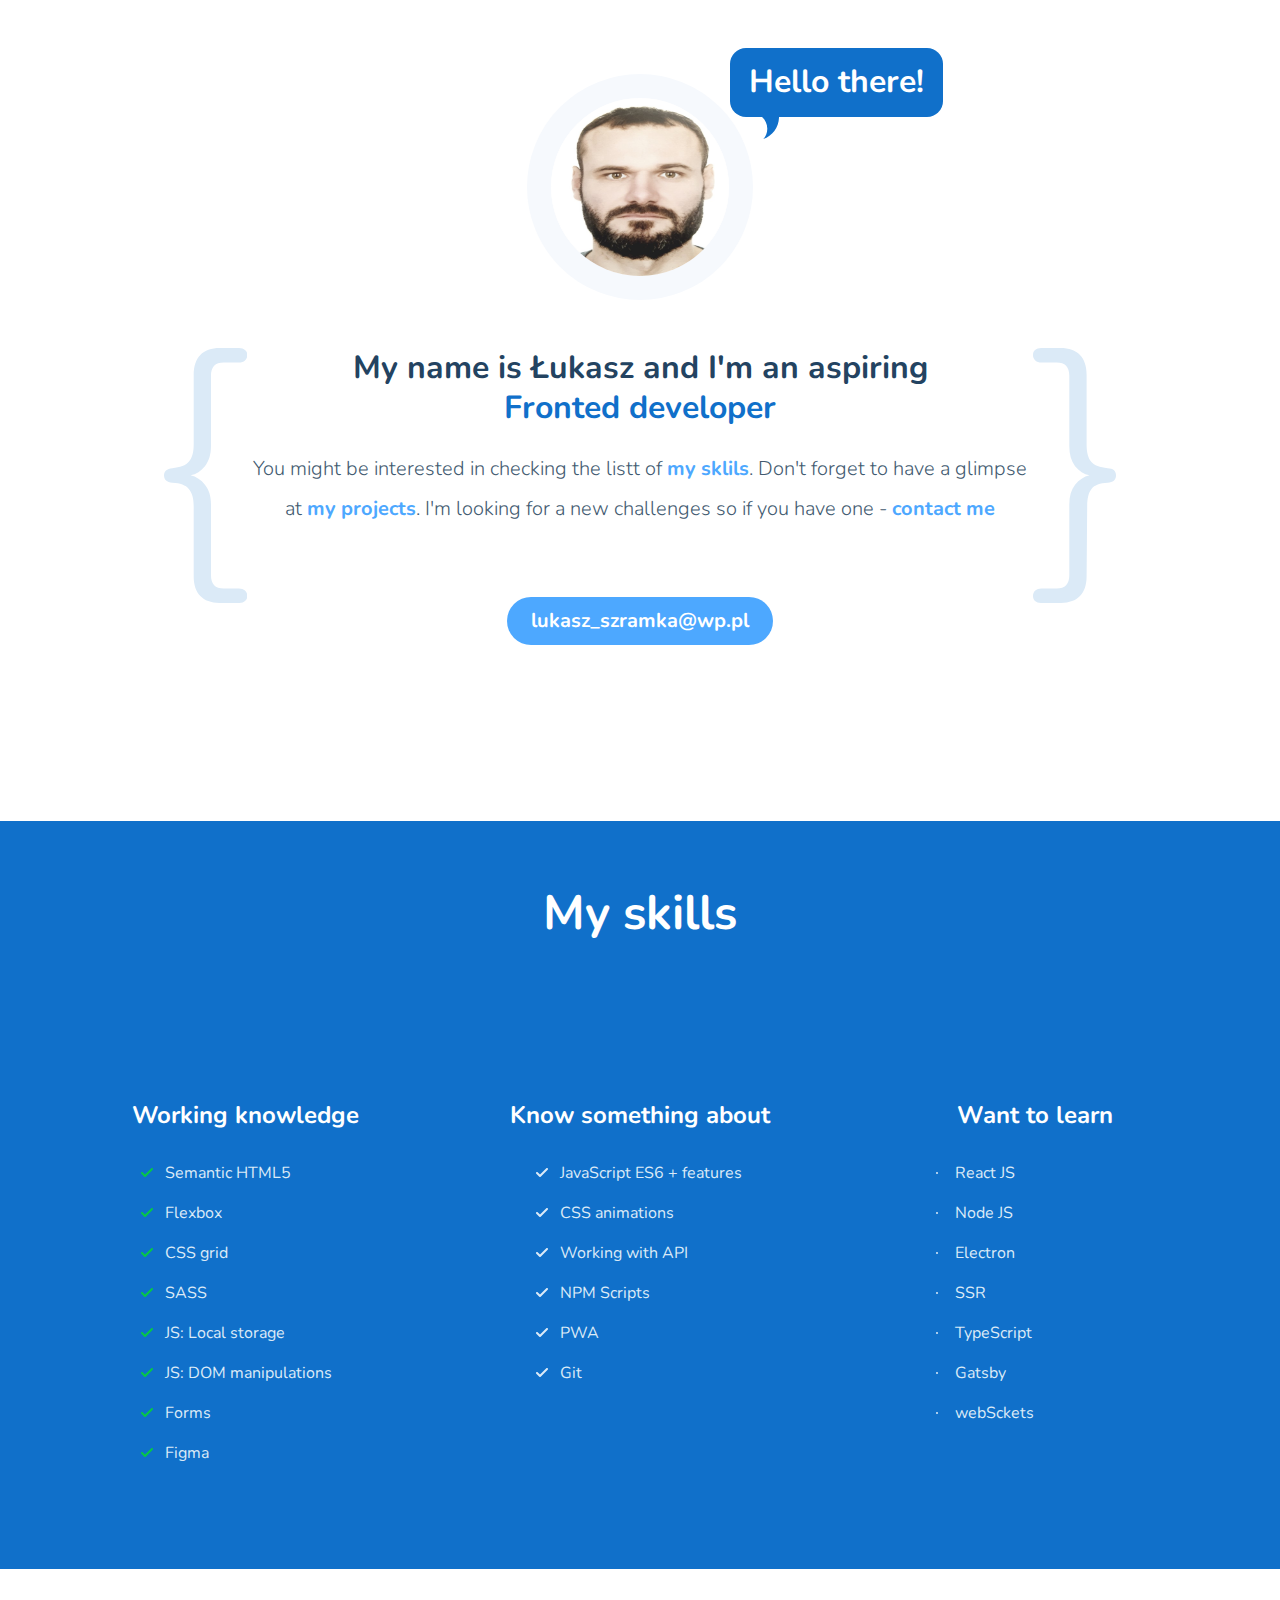
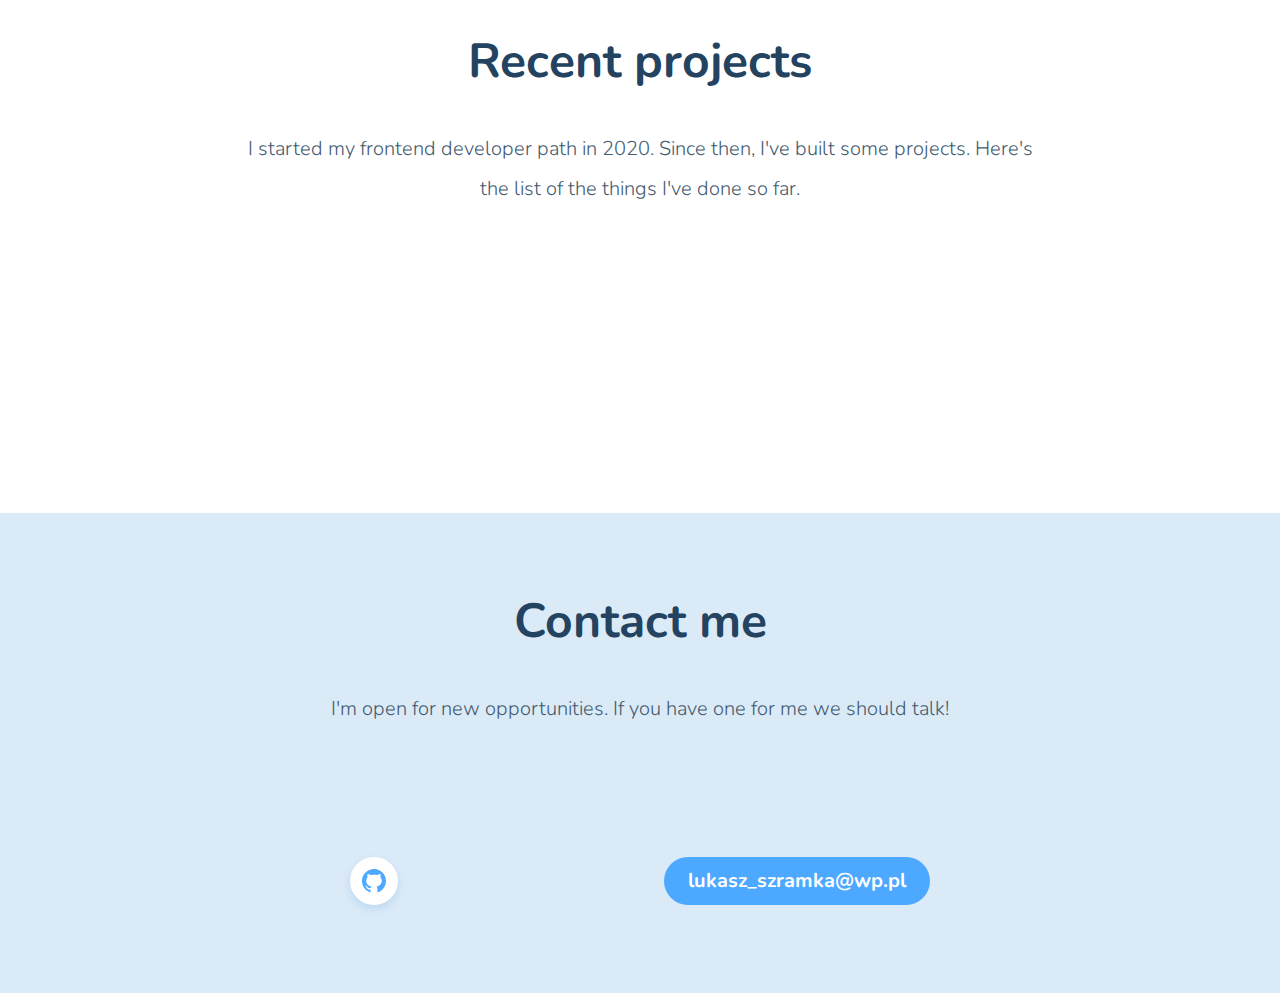
<file: index.html>
<!doctype html><html lang="en"><head><meta charset="UTF-8"/><meta name="viewport" content="width=device-width,initial-scale=1"/><title>Łukasz Szramka - prtfolio</title><meta name="description" content="Szramka skills & project"/><meta property="og:title" content="Łukasz Szramka - prtfolio"/><meta property="og:description" content="Szramka skills & project"/><meta property="og:url" content="https://szramkalukasz.github.io"/><meta property="og:image" content="https://szramkalukasz.github.io/og-1.jpg"/><link href="index.8674da12.css" rel="stylesheet"></head><body><main><section class="hero"><div class="hero__image-container"><img src="img/Łukasz.c7eaf3b4.jpg" class="hero__image" alt="Łukasz photo"> <span class="hero__bubble"><span class="hero__hello">Hello there!</span></span></div><div class="hero__description"><h1 class="hero__header">My name is Łukasz and I'm an aspiring <span class="hero__special">Fronted developer</span></h1><p class="hero__paragraph">You might be interested in checking the listt of <a class="hero__link" href="#skills">my sklils</a>. Don't forget to have a glimpse at <a class="hero__link" href="#project">my projects</a>. I'm looking for a new challenges so if you have one - <a class="hero__link" href="#contact">contact me</a></p><a class="hero__contact" href="mailto:lukasz_szramk@wp.pl">lukasz_szramka@wp.pl</a></div></section><section class="skills" id="skills"><h2 class="skills__header">My skills</h2><div class="skills__columns"><article class="skills-section"><h3 class="skills-section__header">Working knowledge</h3><ul class="skills-list"><li class="skills-list__item">Semantic HTML5</li><li class="skills-list__item">Flexbox</li><li class="skills-list__item">CSS grid</li><li class="skills-list__item">SASS</li><li class="skills-list__item">JS: Local storage</li><li class="skills-list__item">JS: DOM manipulations</li><li class="skills-list__item">Forms</li><li class="skills-list__item">Figma</li></ul></article><article class="skills-section"><h3 class="skills-section__header">Know something about</h3><ul class="skills-list skills-list--blue"><li class="skills-list__item">JavaScript ES6 + features</li><li class="skills-list__item">CSS animations</li><li class="skills-list__item">Working with API</li><li class="skills-list__item">NPM Scripts</li><li class="skills-list__item">PWA</li><li class="skills-list__item">Git</li></ul></article><article class="skills-section"><h3 class="skills-section__header">Want to learn</h3><ul class="skills-list skills-list--dot"><li class="skills-list__item">React JS</li><li class="skills-list__item">Node JS</li><li class="skills-list__item">Electron</li><li class="skills-list__item">SSR</li><li class="skills-list__item">TypeScript</li><li class="skills-list__item">Gatsby</li><li class="skills-list__item">webSckets</li></ul></article></div></section><section class="projects" id="project"><h2 class="projects__header">Recent projects</h2><p class="projects__description">I started my frontend developer path in 2020. Since then, I've built some projects. Here's the list of the things I've done so far.</p><div class="projects-grid projects-grid--js"></div></section><section class="contact" id="contact"><h2 class="contact__header">Contact me</h2><p class="contact__description">I'm open for new opportunities. If you have one for me we should talk!</p><div class="contact__links"><ul class="socials"><li class="socials__item"><a class="socials__link" href="https://github.com/szramkalukasz"><img class="socials__icon" src="img/Github-blue.d527165b.svg" alt="Szramka Łukasz github" rel="noopener noreferrer" target="_blank"></a></li></ul><a class="contact__mail" href="mailto:lukasz_szramk@wp.pl">lukasz_szramka@wp.pl</a></div></section></main><script src="index.8674da12.js"></script></body></html>
</file>
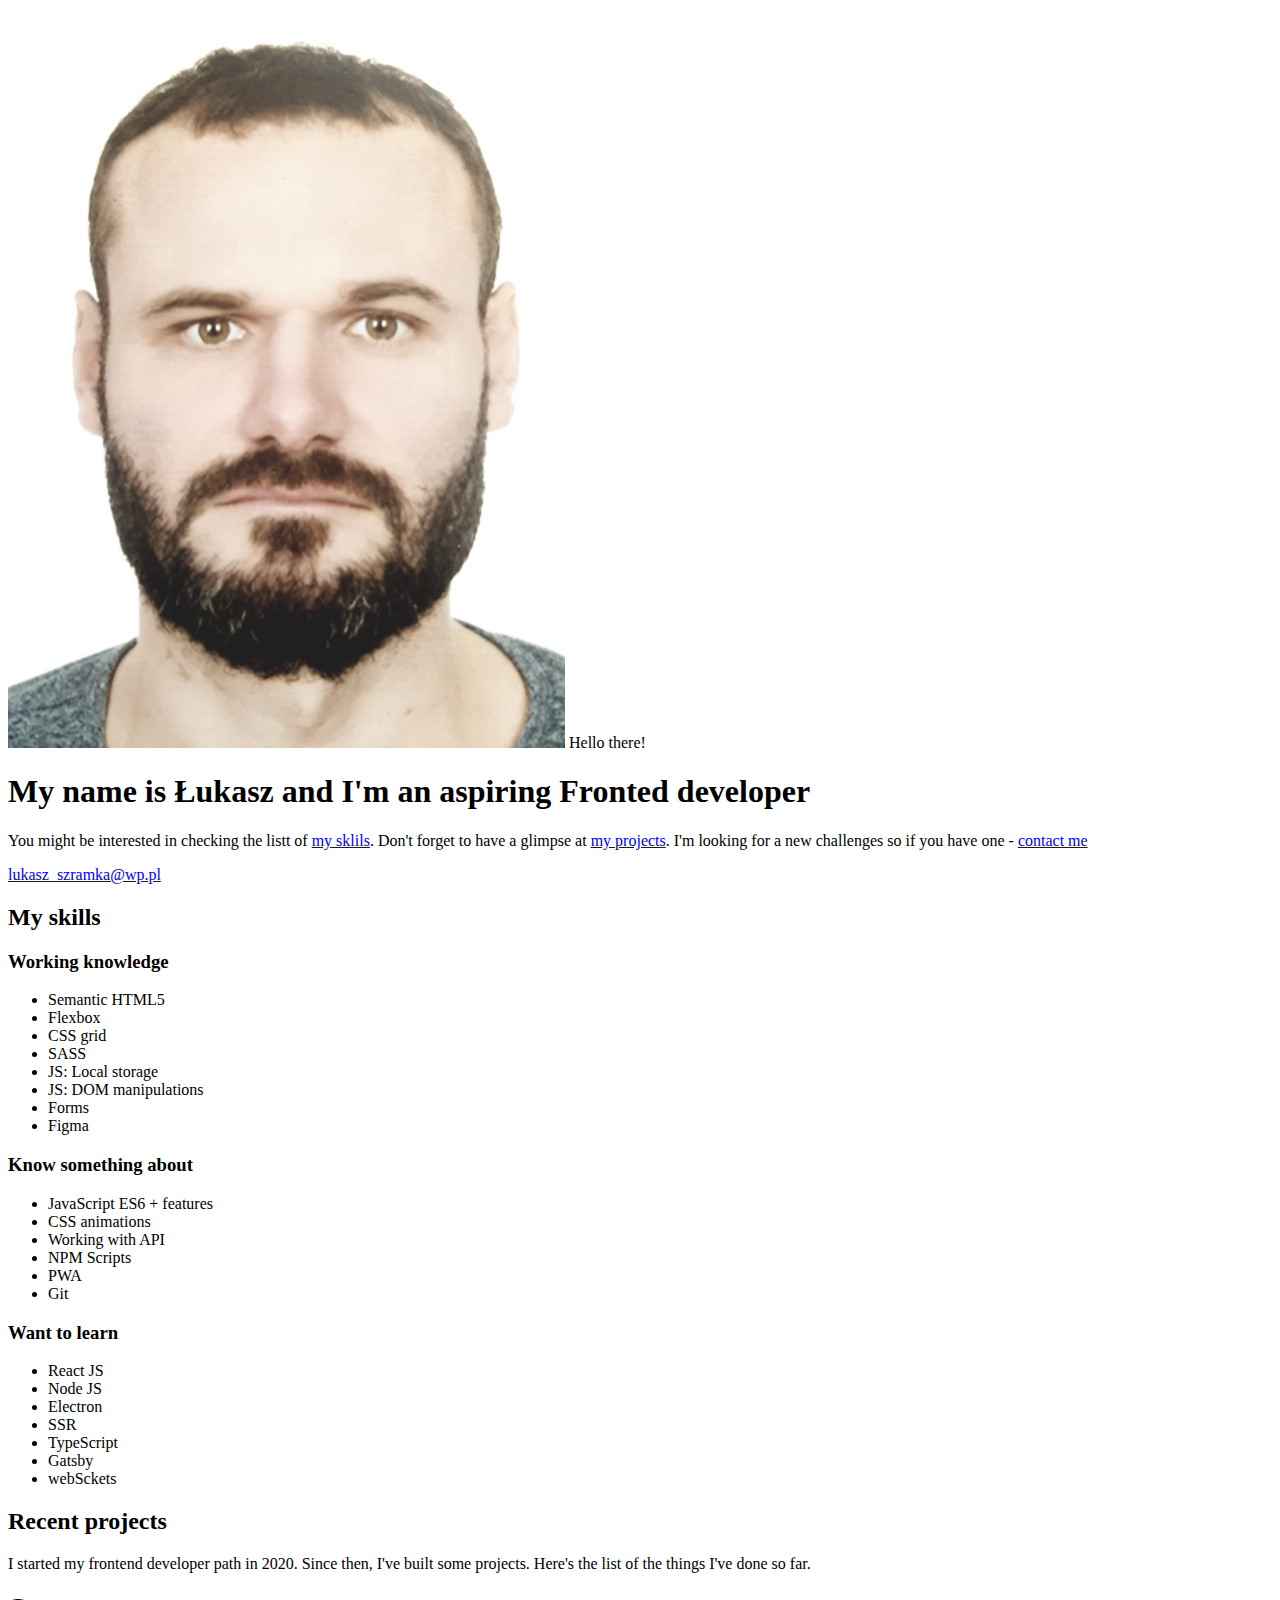
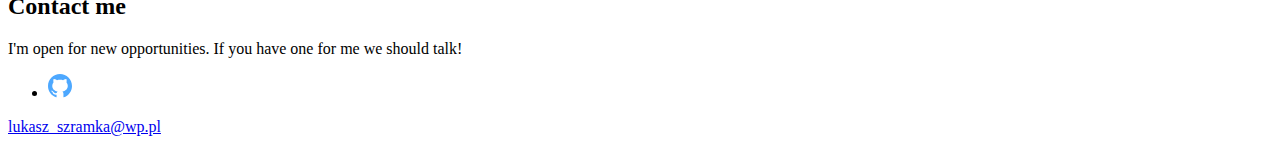
<file: src/pages/index.html>
<!DOCTYPE html>
<html lang="en">

<head>
  <meta charset="UTF-8" />
  <meta name="viewport" content="width=device-width, initial-scale=1.0" />
  <title>Łukasz Szramka - prtfolio</title>
  <meta name="description" content="Szramka skills & project" />
  <!-- Title -->
  <meta property="og:title" content="Łukasz Szramka - prtfolio" />
  <!-- OPTIONAL description. 2-4 sentences. -->
  <meta property="og:description" content="Szramka skills & project" />
  <!-- full url with http(s) ie. https://maciejkorsan.github.io/my-repo/ -->
  <meta property="og:url" content="https://szramkalukasz.github.io" />
  <!-- full url to the image with http(s) ie. https://maciejkorsan.github.io/my-repo/assets/img/fb.png. Facebook suggests at least 1200 x 630. -->
  <meta property="og:image" content="https://szramkalukasz.github.io/og-1.jpg" />
</head>

<body>
  <main>
    <section class="hero">
      <div class="hero__image-container">
        <img src="../assets/img/Łukasz.jpg" class="hero__image" alt="Łukasz photo">
        <span class="hero__bubble"><span class="hero__hello">Hello there!</span></span>
      </div>
      <div class="hero__description">
        <h1 class="hero__header">
          My name is Łukasz and I'm an aspiring <span class="hero__special">Fronted developer</span>
        </h1>
        <p class="hero__paragraph">
          You might be interested in checking the listt of <a class="hero__link" href="#skills">my sklils</a>. Don't
          forget to have a
          glimpse at <a class="hero__link" href="#project">my projects</a>. I'm looking for a new challenges
          so if you have one -
          <a class="hero__link" href="#contact">contact me</a>
        </p>
        <a class="hero__contact" href="mailto:lukasz_szramk@wp.pl">lukasz_szramka@wp.pl</a>
      </div>
    </section>
    <section class="skills" id="skills">
      <h2 class="skills__header">My skills</h2>
      <div class="skills__columns">
        <article class="skills-section">
          <h3 class="skills-section__header">Working knowledge</h3>
          <ul class="skills-list">
            <li class="skills-list__item">Semantic HTML5</li>
            <li class="skills-list__item">Flexbox</li>
            <li class="skills-list__item">CSS grid</li>
            <li class="skills-list__item">SASS</li>
            <li class="skills-list__item">JS: Local storage</li>
            <li class="skills-list__item">JS: DOM manipulations</li>
            <li class="skills-list__item">Forms</li>
            <li class="skills-list__item">Figma</li>
          </ul>
        </article>
        <article class="skills-section">
          <h3 class="skills-section__header">Know something about</h3>
          <ul class="skills-list skills-list--blue">
            <li class="skills-list__item">JavaScript ES6 + features</li>
            <li class="skills-list__item">CSS animations</li>
            <li class="skills-list__item">Working with API</li>
            <li class="skills-list__item">NPM Scripts</li>
            <li class="skills-list__item">PWA</li>
            <li class="skills-list__item">Git</li>
          </ul>
        </article>
        <article class="skills-section">
          <h3 class="skills-section__header">Want to learn</h3>
          <ul class="skills-list skills-list--dot">
            <li class="skills-list__item">React JS</li>
            <li class="skills-list__item">Node JS</li>
            <li class="skills-list__item">Electron</li>
            <li class="skills-list__item">SSR</li>
            <li class="skills-list__item">TypeScript</li>
            <li class="skills-list__item">Gatsby</li>
            <li class="skills-list__item">webSckets</li>
          </ul>
        </article>
      </div>
    </section>
    <section class="projects" id="project">
      <h2 class="projects__header">Recent projects</h2>
      <p class="projects__description">I started my frontend developer path in 2020. Since then, I've built some
        projects. Here's the list of the things I've done so far.
      </p>
      <div class="projects-grid projects-grid--js">

      </div>
    </section>
    <section class="contact" id="contact">
      <h2 class="contact__header">Contact me</h2>
      <p class="contact__description">I'm open for new opportunities. If you have one for me we should talk!
      </p>
      <div class="contact__links">
        <ul class="socials">
          <li class="socials__item">
            <a class="socials__link" href="https://github.com/szramkalukasz"><img class="socials__icon" src="../assets/img/Github-blue.svg" alt="Szramka Łukasz github" rel="noopener noreferrer" target="_blank"></a>
          </li>
        </ul>
        <a class="contact__mail" href="mailto:lukasz_szramk@wp.pl">lukasz_szramka@wp.pl</a>
      </div>
    </section>
  </main>
</body>

</html>
</file>
<file: index.8674da12.css>
@import url(https://fonts.googleapis.com/css2?family=Nunito:wght@300;600;700&family=Roboto+Mono:wght@400;700&display=swap);
/*! normalize.css v8.0.1 | MIT License | github.com/necolas/normalize.css */html{line-height:1.15;-webkit-text-size-adjust:100%}body{margin:0}main{display:block}h1{font-size:2em;margin:.67em 0}hr{box-sizing:content-box;height:0;overflow:visible}pre{font-family:monospace,monospace;font-size:1em}a{background-color:transparent}abbr[title]{border-bottom:none;text-decoration:underline;text-decoration:underline dotted}b,strong{font-weight:bolder}code,kbd,samp{font-family:monospace,monospace;font-size:1em}small{font-size:80%}sub,sup{font-size:75%;line-height:0;position:relative;vertical-align:baseline}sub{bottom:-.25em}sup{top:-.5em}img{border-style:none}button,input,optgroup,select,textarea{font-family:inherit;font-size:100%;line-height:1.15;margin:0}button,input{overflow:visible}button,select{text-transform:none}[type=button],[type=reset],[type=submit],button{-webkit-appearance:button}[type=button]::-moz-focus-inner,[type=reset]::-moz-focus-inner,[type=submit]::-moz-focus-inner,button::-moz-focus-inner{border-style:none;padding:0}[type=button]:-moz-focusring,[type=reset]:-moz-focusring,[type=submit]:-moz-focusring,button:-moz-focusring{outline:1px dotted ButtonText}fieldset{padding:.35em .75em .625em}legend{box-sizing:border-box;color:inherit;display:table;max-width:100%;padding:0;white-space:normal}progress{vertical-align:baseline}textarea{overflow:auto}[type=checkbox],[type=radio]{box-sizing:border-box;padding:0}[type=number]::-webkit-inner-spin-button,[type=number]::-webkit-outer-spin-button{height:auto}[type=search]{-webkit-appearance:textfield;outline-offset:-2px}[type=search]::-webkit-search-decoration{-webkit-appearance:none}::-webkit-file-upload-button{-webkit-appearance:button;font:inherit}details{display:block}summary{display:list-item}[hidden],template{display:none}.contact{background:#dbeaf7;padding:64px 16px 88px}@media(min-width:960px){.contact{padding-top:80px}}.contact__description{font-style:normal;font-weight:300;font-size:16px;line-height:32px;text-align:center}@media(min-width:960px){.contact__description{font-size:20px;line-height:40px}}.contact__header{font-size:36px;line-height:48px;color:#234361;text-align:center;margin:0}@media(min-width:960px){.contact__header{font-size:48px;line-height:56px;margin-bottom:40px}}.contact__links{text-align:center}@media(min-width:960px){.contact__links{display:flex;align-items:center;justify-content:space-between;max-width:580px;margin:128px auto 0}}.contact__mail{border-radius:64px;color:#fff;background:#4da8ff;display:inline-block;padding:4px 24px;font-weight:700;font-size:20px;line-height:40px;text-decoration:none}.hero{padding:74px 16px 88px}@media(min-width:768px){.hero{max-width:768px;margin:0 auto}}@media(min-width:960px){.hero{max-width:100%;padding-bottom:176px}}.hero__bubble{position:absolute;left:calc(50% + 90px);top:-26px}.hero__contact{border-radius:64px;color:#fff;background:#4da8ff;display:inline-block;padding:4px 24px;font-weight:700;font-size:20px;line-height:40px;text-decoration:none}.hero__description{text-align:center}@media(min-width:960px){.hero__description{max-width:786px;margin:0 auto;position:relative}.hero__description:after,.hero__description:before{width:82.94px;height:254.88px;content:"";display:block;position:absolute;top:0}.hero__description:before{background:url(img/hero-left.e24c2ca0.svg);right:100%}.hero__description:after{background:url(img/hero-right.767db10b.svg);left:100%}}.hero__header{font-size:26px;line-height:32px;text-align:center;color:#234361}@media(min-width:960px){.hero__header{font-size:32px;line-height:40px}}.hero__hello{display:none}@media(min-width:960px){.hero__hello{display:block;background:#1070ca;color:#fff;padding:16px 19px;border-radius:16px;font-weight:700;font-size:32px;position:relative}.hero__hello:after{content:"";position:absolute;top:100%;left:32px;display:block;width:17.42px;height:22.66px;background:url(img/speech.13333786.svg)}}.hero__image{box-sizing:content-box;width:96px;height:96px;border:16px solid #f6f9fd;border-radius:50%}@media(min-width:960px){.hero__image{width:178px;height:178px;border:24px solid #f6f9fd}}.hero__image-container{display:flex;align-items:center;justify-content:center;position:relative}@media(min-width:960px){.hero__image-container{margin-bottom:48px}}.hero__link{font-weight:700;color:#4da8ff;text-decoration:none;white-space:nowrap}.hero__paragraph{font-weight:300;font-size:16px;line-height:32px;text-align:center;margin-bottom:48px}@media(min-width:960px){.hero__paragraph{font-size:20px;line-height:40px;margin-bottom:68px}}.hero__special{color:#1070ca;white-space:nowrap}.projects{padding:64px 16px 88px}@media(min-width:960px){.projects{padding:64px 16px 176px}}.projects__description{font-weight:300;font-size:16px;line-height:32px;text-align:center;max-width:786px;margin:0 auto 46px}@media(min-width:960px){.projects__description{font-size:20px;line-height:40px;margin-bottom:128px}}.projects__header{font-size:36px;line-height:48px;color:#234361;text-align:center;margin:0 0 40px}@media(min-width:960px){.projects__header{font-size:48px;line-height:56px}}.project{background-color:#212528;border-radius:16px;overflow:hidden;color:#a3a3a3;font-weight:400;font-size:13px;line-height:24px;font-family:Roboto Mono;box-shadow:0 4px 16px rgba(0,0,0,.25)}@media(min-width:960px){.project{font-size:16px;line-height:24px}}.project__circle{display:block;width:8px;height:8px;background:#464a4d;border-radius:50%;margin-right:8px}.project__content{padding:24px 16px}@media(min-width:960px){.project__content{padding:18px 48px 58px}}.project__grid{display:grid;-moz-column-gap:8px;column-gap:8px;margin:0 0 8px;grid-template-columns:102px 1fr}@media(min-width:960px){.project__grid{grid-template-columns:116px 1fr}}.project__grid--description{margin-bottom:24px}.project__label{display:block;text-align:right;color:#808082;font-weight:400}.project__link{color:#14b5d0}.project__title{font-weight:700;font-size:13px;line-height:24px;color:#fff;margin-top:24px}@media(min-width:960px){.project__title{font-size:16px;line-height:24px}}.project__window{height:40px;background:#1e1e1e;display:flex;align-items:center;padding:0 0 0 16px}.projects-grid{display:grid;-moz-column-gap:24px;column-gap:24px;row-gap:24px;max-width:1184px;margin:0 auto}@media(min-width:768px){.projects-grid{grid-template-columns:1fr 1fr}}.socials{list-style-type:none;padding:0;display:flex;justify-content:center;margin:56px 64px}@media(min-width:960px){.socials{margin:0}}.socials__link{padding:0;width:48px;height:48px;background:#fff;display:flex;align-items:center;justify-content:center;border-radius:50%;box-shadow:0 4px 8px rgba(16,122,202,.15)}.skills{background:#1070ca;color:#fff;padding:64px 16px 88px}@media(min-width:960px){.skills__columns{display:grid;grid-template-columns:1fr 1fr 1fr;max-width:1184px;margin:0 auto}}.skills__header{font-weight:700;font-size:36px;line-height:48px;text-align:center;margin:0 0 64px}@media(min-width:960px){.skills__header{font-size:48px;line-height:56px}}.skills-list{font-style:normal;color:#dbeaf7;width:288px;margin:0 auto;list-style-type:none}.skills-list__item{padding:0 0 0 24px;margin:0 0 16px;position:relative;font-size:16px;line-height:24px}.skills-list__item:before{position:absolute;left:0;top:7px;display:block;content:"";width:12px;height:9px;background:url(img/small-tick-green.7747dc29.svg)}.skills-list--blue .skills-list__item:before{background:url(img/small-tick-blue.a397d03e.svg)}.skills-list--dot .skills-list__item:before{width:2px;height:2px;border-radius:50%;top:11px;left:5px;background:#dbeaf7}.skills-section{margin-top:64px}.skills-section__header{font-weight:700;font-size:24px;line-height:44px;text-align:center}html{box-sizing:border-box;scroll-behavior:smooth}*,:after,:before{box-sizing:inherit}body{font-family:Nunito;color:#425a70}
</file>
